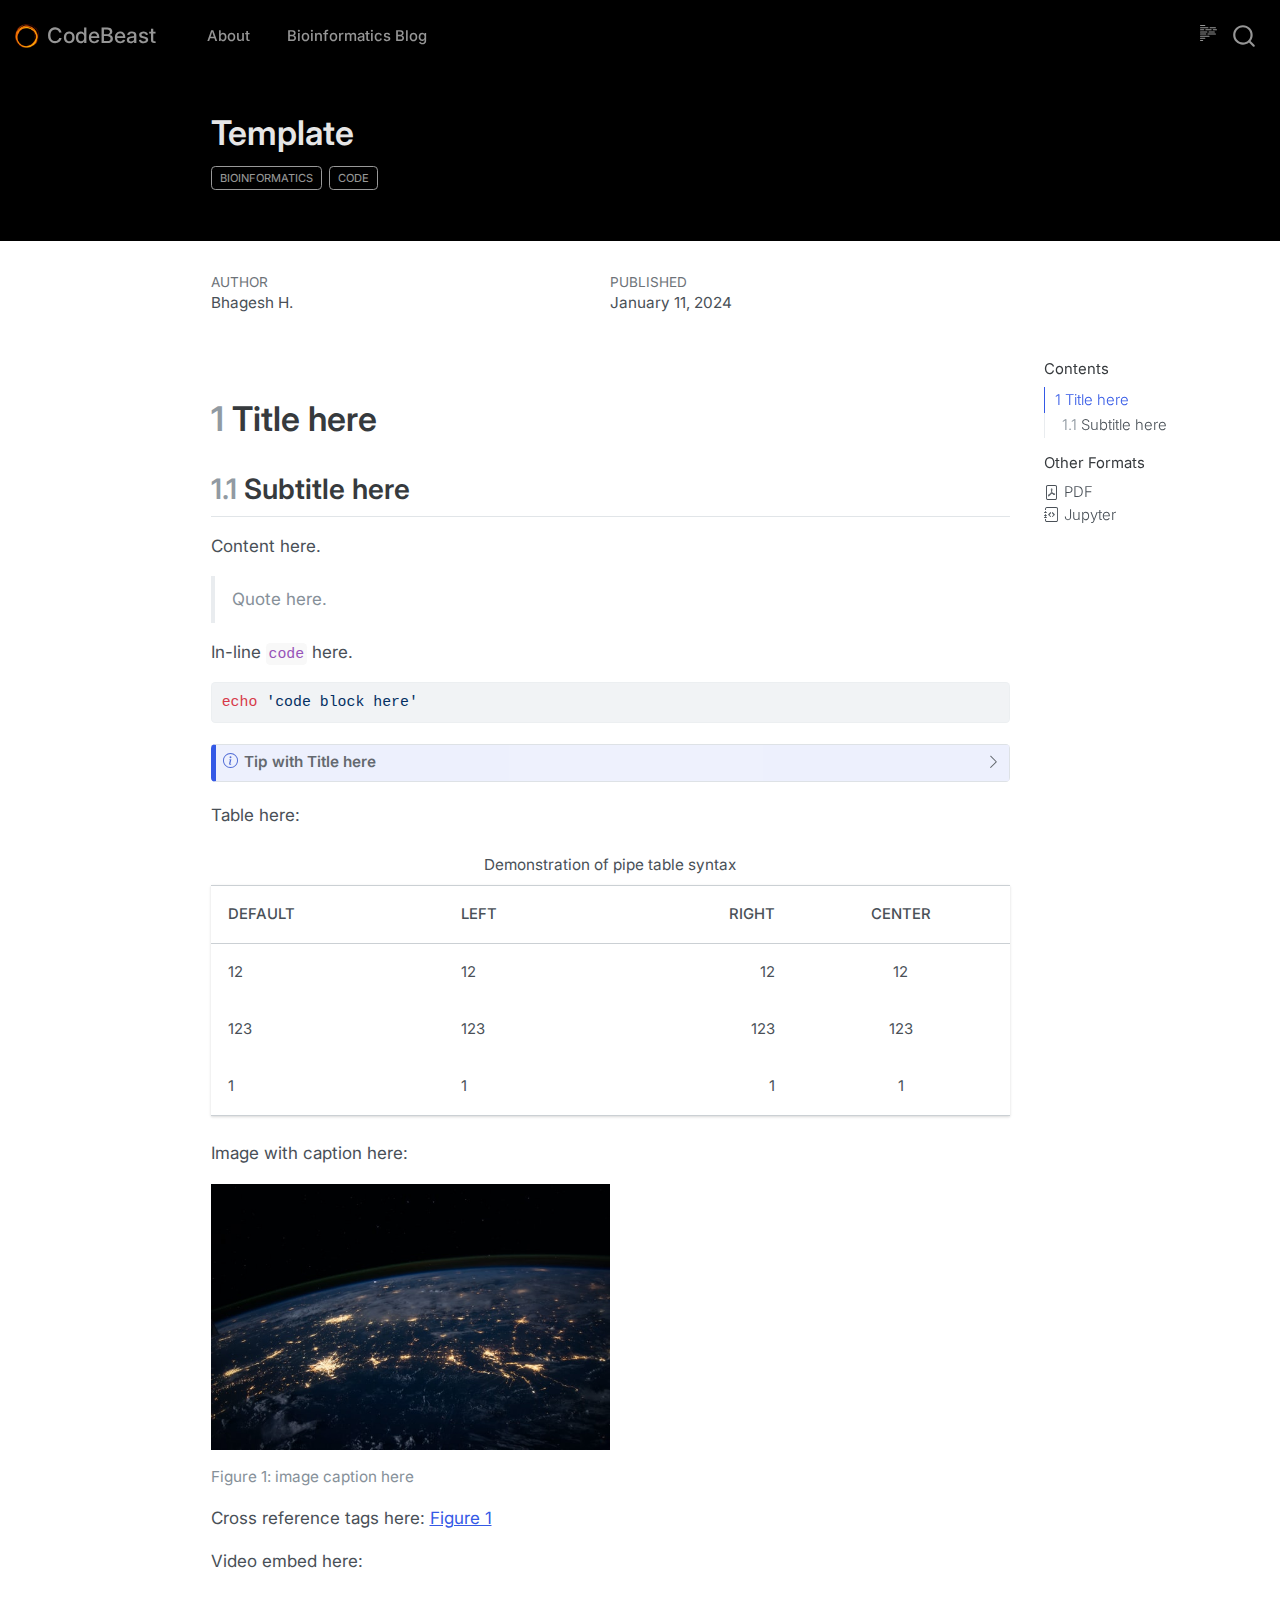
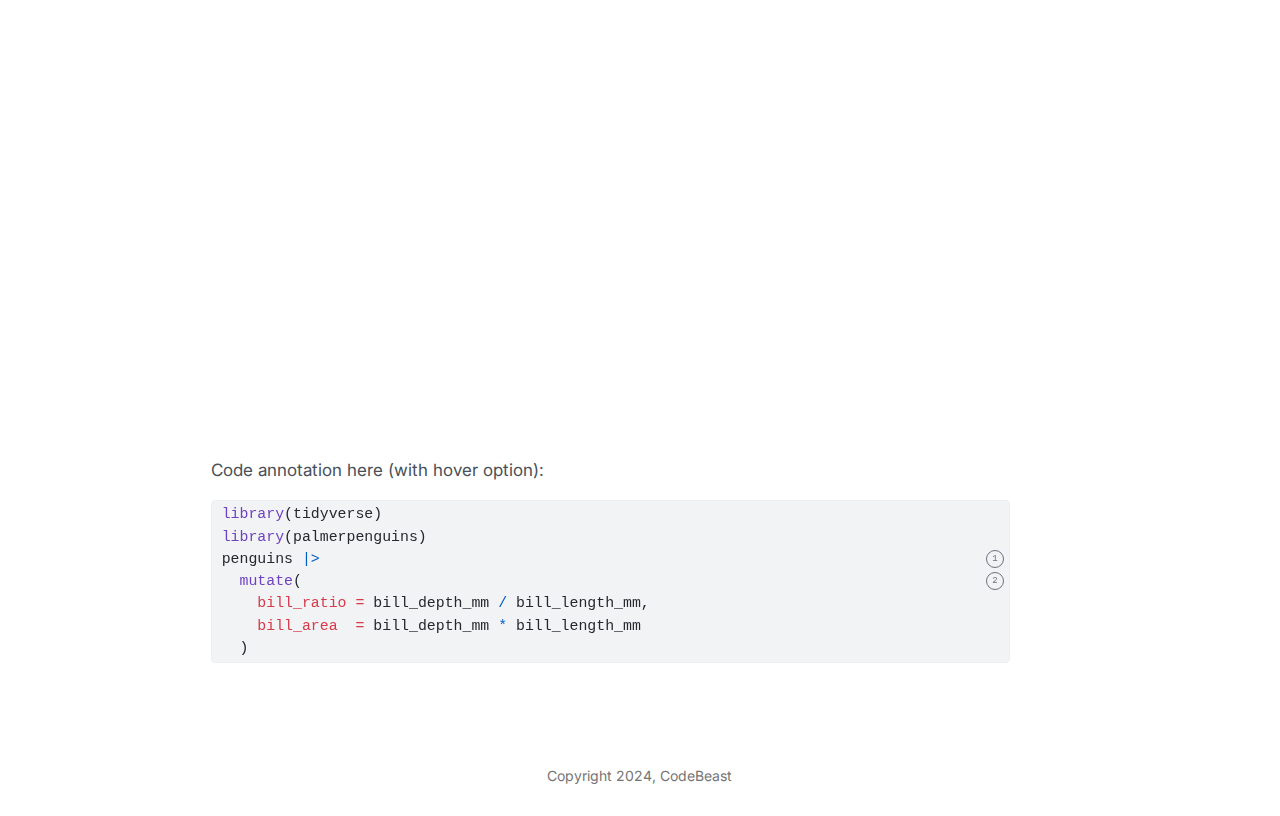
<file: posts/template/index.html>
<!DOCTYPE html>
<html xmlns="http://www.w3.org/1999/xhtml" lang="en" xml:lang="en"><head>

<meta charset="utf-8">
<meta name="generator" content="quarto-1.3.450">

<meta name="viewport" content="width=device-width, initial-scale=1.0, user-scalable=yes">

<meta name="author" content="Bhagesh H.">
<meta name="dcterms.date" content="2024-01-11">

<title>CodeBeast - Template</title>
<style>
code{white-space: pre-wrap;}
span.smallcaps{font-variant: small-caps;}
div.columns{display: flex; gap: min(4vw, 1.5em);}
div.column{flex: auto; overflow-x: auto;}
div.hanging-indent{margin-left: 1.5em; text-indent: -1.5em;}
ul.task-list{list-style: none;}
ul.task-list li input[type="checkbox"] {
  width: 0.8em;
  margin: 0 0.8em 0.2em -1em; /* quarto-specific, see https://github.com/quarto-dev/quarto-cli/issues/4556 */ 
  vertical-align: middle;
}
/* CSS for syntax highlighting */
pre > code.sourceCode { white-space: pre; position: relative; }
pre > code.sourceCode > span { display: inline-block; line-height: 1.25; }
pre > code.sourceCode > span:empty { height: 1.2em; }
.sourceCode { overflow: visible; }
code.sourceCode > span { color: inherit; text-decoration: inherit; }
div.sourceCode { margin: 1em 0; }
pre.sourceCode { margin: 0; }
@media screen {
div.sourceCode { overflow: auto; }
}
@media print {
pre > code.sourceCode { white-space: pre-wrap; }
pre > code.sourceCode > span { text-indent: -5em; padding-left: 5em; }
}
pre.numberSource code
  { counter-reset: source-line 0; }
pre.numberSource code > span
  { position: relative; left: -4em; counter-increment: source-line; }
pre.numberSource code > span > a:first-child::before
  { content: counter(source-line);
    position: relative; left: -1em; text-align: right; vertical-align: baseline;
    border: none; display: inline-block;
    -webkit-touch-callout: none; -webkit-user-select: none;
    -khtml-user-select: none; -moz-user-select: none;
    -ms-user-select: none; user-select: none;
    padding: 0 4px; width: 4em;
  }
pre.numberSource { margin-left: 3em;  padding-left: 4px; }
div.sourceCode
  {   }
@media screen {
pre > code.sourceCode > span > a:first-child::before { text-decoration: underline; }
}
</style>


<script src="../../site_libs/quarto-nav/quarto-nav.js"></script>
<script src="../../site_libs/quarto-nav/headroom.min.js"></script>
<script src="../../site_libs/clipboard/clipboard.min.js"></script>
<script src="../../site_libs/quarto-search/autocomplete.umd.js"></script>
<script src="../../site_libs/quarto-search/fuse.min.js"></script>
<script src="../../site_libs/quarto-search/quarto-search.js"></script>
<meta name="quarto:offset" content="../../">
<script src="../../site_libs/quarto-html/quarto.js"></script>
<script src="../../site_libs/quarto-html/popper.min.js"></script>
<script src="../../site_libs/quarto-html/tippy.umd.min.js"></script>
<script src="../../site_libs/quarto-html/anchor.min.js"></script>
<link href="../../site_libs/quarto-html/tippy.css" rel="stylesheet">
<link href="../../site_libs/quarto-html/quarto-syntax-highlighting.css" rel="stylesheet" id="quarto-text-highlighting-styles">
<script src="../../site_libs/bootstrap/bootstrap.min.js"></script>
<link href="../../site_libs/bootstrap/bootstrap-icons.css" rel="stylesheet">
<link href="../../site_libs/bootstrap/bootstrap.min.css" rel="stylesheet" id="quarto-bootstrap" data-mode="light">
<script id="quarto-search-options" type="application/json">{
  "location": "navbar",
  "copy-button": false,
  "collapse-after": 3,
  "panel-placement": "end",
  "type": "overlay",
  "limit": 20,
  "language": {
    "search-no-results-text": "No results",
    "search-matching-documents-text": "matching documents",
    "search-copy-link-title": "Copy link to search",
    "search-hide-matches-text": "Hide additional matches",
    "search-more-match-text": "more match in this document",
    "search-more-matches-text": "more matches in this document",
    "search-clear-button-title": "Clear",
    "search-detached-cancel-button-title": "Cancel",
    "search-submit-button-title": "Submit",
    "search-label": "Search"
  }
}</script>
<style>

      .quarto-title-block .quarto-title-banner h1,
      .quarto-title-block .quarto-title-banner h2,
      .quarto-title-block .quarto-title-banner h3,
      .quarto-title-block .quarto-title-banner h4,
      .quarto-title-block .quarto-title-banner h5,
      .quarto-title-block .quarto-title-banner h6
      {
        color: rgb(255, 255, 255);
      }

      .quarto-title-block .quarto-title-banner {
        color: rgb(255, 255, 255);
      }
</style>


<link rel="stylesheet" href="../../styles.css">
</head>

<body class="nav-fixed">

<div id="quarto-search-results"></div>
  <header id="quarto-header" class="headroom fixed-top">
    <nav class="navbar navbar-expand-lg navbar-dark ">
      <div class="navbar-container container-fluid">
      <div class="navbar-brand-container">
    <a href="../../index.html" class="navbar-brand navbar-brand-logo">
    <img src="../../images/logo.jpeg" alt="" class="navbar-logo">
    </a>
    <a class="navbar-brand" href="../../index.html">
    <span class="navbar-title">CodeBeast</span>
    </a>
  </div>
            <div id="quarto-search" class="" title="Search"></div>
          <button class="navbar-toggler" type="button" data-bs-toggle="collapse" data-bs-target="#navbarCollapse" aria-controls="navbarCollapse" aria-expanded="false" aria-label="Toggle navigation" onclick="if (window.quartoToggleHeadroom) { window.quartoToggleHeadroom(); }">
  <span class="navbar-toggler-icon"></span>
</button>
          <div class="collapse navbar-collapse" id="navbarCollapse">
            <ul class="navbar-nav navbar-nav-scroll me-auto">
  <li class="nav-item">
    <a class="nav-link" href="../../about.html" rel="" target="">
 <span class="menu-text">About</span></a>
  </li>  
  <li class="nav-item">
    <a class="nav-link" href="../../index.html" rel="" target="">
 <span class="menu-text">Bioinformatics Blog</span></a>
  </li>  
</ul>
            <div class="quarto-navbar-tools ms-auto">
  <a href="" class="quarto-reader-toggle quarto-navigation-tool px-1" onclick="window.quartoToggleReader(); return false;" title="Toggle reader mode">
  <div class="quarto-reader-toggle-btn">
  <i class="bi"></i>
  </div>
</a>
</div>
          </div> <!-- /navcollapse -->
      </div> <!-- /container-fluid -->
    </nav>
</header>
<!-- content -->
<header id="title-block-header" class="quarto-title-block default page-columns page-full">
  <div class="quarto-title-banner page-columns page-full">
    <div class="quarto-title column-body">
      <h1 class="title">Template</h1>
                                <div class="quarto-categories">
                <div class="quarto-category">bioinformatics</div>
                <div class="quarto-category">code</div>
              </div>
                  </div>
  </div>
    
  
  <div class="quarto-title-meta">

      <div>
      <div class="quarto-title-meta-heading">Author</div>
      <div class="quarto-title-meta-contents">
               <p>Bhagesh H. </p>
            </div>
    </div>
      
      <div>
      <div class="quarto-title-meta-heading">Published</div>
      <div class="quarto-title-meta-contents">
        <p class="date">January 11, 2024</p>
      </div>
    </div>
    
      
    </div>
    
  
  </header><div id="quarto-content" class="quarto-container page-columns page-rows-contents page-layout-article page-navbar">
<!-- sidebar -->
<!-- margin-sidebar -->
    <div id="quarto-margin-sidebar" class="sidebar margin-sidebar">
        <nav id="TOC" role="doc-toc" class="toc-active">
    <h2 id="toc-title">Contents</h2>
   
  <ul class="collapse">
  <li><a href="#title-here" id="toc-title-here" class="nav-link active" data-scroll-target="#title-here"><span class="header-section-number">1</span> Title here</a>
  <ul class="collapse">
  <li><a href="#subtitle-here" id="toc-subtitle-here" class="nav-link" data-scroll-target="#subtitle-here"><span class="header-section-number">1.1</span> Subtitle here</a></li>
  </ul></li>
  </ul>
<div class="quarto-alternate-formats"><h2>Other Formats</h2><ul><li><a href="index.pdf"><i class="bi bi-file-pdf"></i>PDF</a></li><li><a href="index.ipynb" download="index.ipynb"><i class="bi bi-journal-code"></i>Jupyter</a></li></ul></div></nav>
    </div>
<!-- main -->
<main class="content quarto-banner-title-block" id="quarto-document-content">




<section id="title-here" class="level1" data-number="1">
<h1 data-number="1"><span class="header-section-number">1</span> Title here</h1>
<section id="subtitle-here" class="level2" data-number="1.1">
<h2 data-number="1.1" class="anchored" data-anchor-id="subtitle-here"><span class="header-section-number">1.1</span> Subtitle here</h2>
<p>Content here.</p>
<blockquote class="blockquote">
<p>Quote here.</p>
</blockquote>
<p>In-line <code>code</code> here.</p>
<div class="sourceCode" id="cb1"><pre class="sourceCode bash code-with-copy"><code class="sourceCode bash"><span id="cb1-1"><a href="#cb1-1" aria-hidden="true" tabindex="-1"></a><span class="bu">echo</span> <span class="st">'code block here'</span></span></code><button title="Copy to Clipboard" class="code-copy-button"><i class="bi"></i></button></pre></div>
<div class="callout callout-style-default callout-note callout-titled" title="Tip with Title here">
<div class="callout-header d-flex align-content-center" data-bs-toggle="collapse" data-bs-target=".callout-1-contents" aria-controls="callout-1" aria-expanded="false" aria-label="Toggle callout">
<div class="callout-icon-container">
<i class="callout-icon"></i>
</div>
<div class="callout-title-container flex-fill">
Tip with Title here
</div>
<div class="callout-btn-toggle d-inline-block border-0 py-1 ps-1 pe-0 float-end"><i class="callout-toggle"></i></div>
</div>
<div id="callout-1" class="callout-1-contents callout-collapse collapse">
<div class="callout-body-container callout-body">
<p>Note that there are five types of callouts, including: <code>note</code>, <code>tip</code>, <code>warning</code>, <code>caution</code>, and <code>important</code>.</p>
</div>
</div>
</div>
<p>Table here:</p>
<table class="table">
<caption>Demonstration of pipe table syntax</caption>
<thead>
<tr class="header">
<th>Default</th>
<th style="text-align: left;">Left</th>
<th style="text-align: right;">Right</th>
<th style="text-align: center;">Center</th>
</tr>
</thead>
<tbody>
<tr class="odd">
<td>12</td>
<td style="text-align: left;">12</td>
<td style="text-align: right;">12</td>
<td style="text-align: center;">12</td>
</tr>
<tr class="even">
<td>123</td>
<td style="text-align: left;">123</td>
<td style="text-align: right;">123</td>
<td style="text-align: center;">123</td>
</tr>
<tr class="odd">
<td>1</td>
<td style="text-align: left;">1</td>
<td style="text-align: right;">1</td>
<td style="text-align: center;">1</td>
</tr>
</tbody>
</table>
<p>Image with caption here:</p>
<div id="fig-crossrefhere" class="quarto-figure quarto-figure-left anchored">
<figure class="figure">
<p><img src="image.jpg" class="img-fluid figure-img" style="width:50.0%"></p>
<figcaption class="figure-caption">Figure&nbsp;1: image caption here</figcaption>
</figure>
</div>
<p>Cross reference tags here: <a href="#fig-crossrefhere">Figure&nbsp;1</a></p>
<p>Video embed here:</p>
<div class="quarto-video ratio ratio-16x9"><iframe data-external="1" src="https://www.youtube.com/embed/4n_Ckdhirnw" title="" frameborder="0" allow="accelerometer; autoplay; clipboard-write; encrypted-media; gyroscope; picture-in-picture" allowfullscreen=""></iframe></div>
<p>Code annotation here (with hover option):</p>
<div class="sourceCode" id="annotated-cell-2"><pre class="sourceCode r code-annotation-code code-with-copy code-annotated"><code class="sourceCode r"><span id="annotated-cell-2-1"><a href="#annotated-cell-2-1" aria-hidden="true" tabindex="-1"></a><span class="fu">library</span>(tidyverse)</span>
<span id="annotated-cell-2-2"><a href="#annotated-cell-2-2" aria-hidden="true" tabindex="-1"></a><span class="fu">library</span>(palmerpenguins)</span>
<button class="code-annotation-anchor" data-target-cell="annotated-cell-2" data-target-annotation="1">1</button><span id="annotated-cell-2-3" class="code-annotation-target"><a href="#annotated-cell-2-3" aria-hidden="true" tabindex="-1"></a>penguins <span class="sc">|&gt;</span></span>
<button class="code-annotation-anchor" data-target-cell="annotated-cell-2" data-target-annotation="2">2</button><span id="annotated-cell-2-4" class="code-annotation-target"><a href="#annotated-cell-2-4" aria-hidden="true" tabindex="-1"></a>  <span class="fu">mutate</span>(</span>
<span id="annotated-cell-2-5"><a href="#annotated-cell-2-5" aria-hidden="true" tabindex="-1"></a>    <span class="at">bill_ratio =</span> bill_depth_mm <span class="sc">/</span> bill_length_mm,</span>
<span id="annotated-cell-2-6"><a href="#annotated-cell-2-6" aria-hidden="true" tabindex="-1"></a>    <span class="at">bill_area  =</span> bill_depth_mm <span class="sc">*</span> bill_length_mm</span>
<span id="annotated-cell-2-7"><a href="#annotated-cell-2-7" aria-hidden="true" tabindex="-1"></a>  )</span><div class="code-annotation-gutter-bg"></div><div class="code-annotation-gutter"></div></code><button title="Copy to Clipboard" class="code-copy-button"><i class="bi"></i></button></pre></div>
<dl class="code-annotation-container-hidden code-annotation-container-grid">
<dt data-target-cell="annotated-cell-2" data-target-annotation="1">1</dt>
<dd>
<span data-code-cell="annotated-cell-2" data-code-annotation="1" data-code-lines="3">Take <code>penguins</code>, and then,</span>
</dd>
<dt data-target-cell="annotated-cell-2" data-target-annotation="2">2</dt>
<dd>
<span data-code-cell="annotated-cell-2" data-code-annotation="2" data-code-lines="4,5,6,7">add new columns for the bill ratio and bill area.</span>
</dd>
</dl>


</section>
</section>

</main> <!-- /main -->
<script id="quarto-html-after-body" type="application/javascript">
window.document.addEventListener("DOMContentLoaded", function (event) {
  const toggleBodyColorMode = (bsSheetEl) => {
    const mode = bsSheetEl.getAttribute("data-mode");
    const bodyEl = window.document.querySelector("body");
    if (mode === "dark") {
      bodyEl.classList.add("quarto-dark");
      bodyEl.classList.remove("quarto-light");
    } else {
      bodyEl.classList.add("quarto-light");
      bodyEl.classList.remove("quarto-dark");
    }
  }
  const toggleBodyColorPrimary = () => {
    const bsSheetEl = window.document.querySelector("link#quarto-bootstrap");
    if (bsSheetEl) {
      toggleBodyColorMode(bsSheetEl);
    }
  }
  toggleBodyColorPrimary();  
  const icon = "";
  const anchorJS = new window.AnchorJS();
  anchorJS.options = {
    placement: 'right',
    icon: icon
  };
  anchorJS.add('.anchored');
  const isCodeAnnotation = (el) => {
    for (const clz of el.classList) {
      if (clz.startsWith('code-annotation-')) {                     
        return true;
      }
    }
    return false;
  }
  const clipboard = new window.ClipboardJS('.code-copy-button', {
    text: function(trigger) {
      const codeEl = trigger.previousElementSibling.cloneNode(true);
      for (const childEl of codeEl.children) {
        if (isCodeAnnotation(childEl)) {
          childEl.remove();
        }
      }
      return codeEl.innerText;
    }
  });
  clipboard.on('success', function(e) {
    // button target
    const button = e.trigger;
    // don't keep focus
    button.blur();
    // flash "checked"
    button.classList.add('code-copy-button-checked');
    var currentTitle = button.getAttribute("title");
    button.setAttribute("title", "Copied!");
    let tooltip;
    if (window.bootstrap) {
      button.setAttribute("data-bs-toggle", "tooltip");
      button.setAttribute("data-bs-placement", "left");
      button.setAttribute("data-bs-title", "Copied!");
      tooltip = new bootstrap.Tooltip(button, 
        { trigger: "manual", 
          customClass: "code-copy-button-tooltip",
          offset: [0, -8]});
      tooltip.show();    
    }
    setTimeout(function() {
      if (tooltip) {
        tooltip.hide();
        button.removeAttribute("data-bs-title");
        button.removeAttribute("data-bs-toggle");
        button.removeAttribute("data-bs-placement");
      }
      button.setAttribute("title", currentTitle);
      button.classList.remove('code-copy-button-checked');
    }, 1000);
    // clear code selection
    e.clearSelection();
  });
  function tippyHover(el, contentFn) {
    const config = {
      allowHTML: true,
      content: contentFn,
      maxWidth: 500,
      delay: 100,
      arrow: false,
      appendTo: function(el) {
          return el.parentElement;
      },
      interactive: true,
      interactiveBorder: 10,
      theme: 'quarto',
      placement: 'bottom-start'
    };
    window.tippy(el, config); 
  }
  const noterefs = window.document.querySelectorAll('a[role="doc-noteref"]');
  for (var i=0; i<noterefs.length; i++) {
    const ref = noterefs[i];
    tippyHover(ref, function() {
      // use id or data attribute instead here
      let href = ref.getAttribute('data-footnote-href') || ref.getAttribute('href');
      try { href = new URL(href).hash; } catch {}
      const id = href.replace(/^#\/?/, "");
      const note = window.document.getElementById(id);
      return note.innerHTML;
    });
  }
      let selectedAnnoteEl;
      const selectorForAnnotation = ( cell, annotation) => {
        let cellAttr = 'data-code-cell="' + cell + '"';
        let lineAttr = 'data-code-annotation="' +  annotation + '"';
        const selector = 'span[' + cellAttr + '][' + lineAttr + ']';
        return selector;
      }
      const selectCodeLines = (annoteEl) => {
        const doc = window.document;
        const targetCell = annoteEl.getAttribute("data-target-cell");
        const targetAnnotation = annoteEl.getAttribute("data-target-annotation");
        const annoteSpan = window.document.querySelector(selectorForAnnotation(targetCell, targetAnnotation));
        const lines = annoteSpan.getAttribute("data-code-lines").split(",");
        const lineIds = lines.map((line) => {
          return targetCell + "-" + line;
        })
        let top = null;
        let height = null;
        let parent = null;
        if (lineIds.length > 0) {
            //compute the position of the single el (top and bottom and make a div)
            const el = window.document.getElementById(lineIds[0]);
            top = el.offsetTop;
            height = el.offsetHeight;
            parent = el.parentElement.parentElement;
          if (lineIds.length > 1) {
            const lastEl = window.document.getElementById(lineIds[lineIds.length - 1]);
            const bottom = lastEl.offsetTop + lastEl.offsetHeight;
            height = bottom - top;
          }
          if (top !== null && height !== null && parent !== null) {
            // cook up a div (if necessary) and position it 
            let div = window.document.getElementById("code-annotation-line-highlight");
            if (div === null) {
              div = window.document.createElement("div");
              div.setAttribute("id", "code-annotation-line-highlight");
              div.style.position = 'absolute';
              parent.appendChild(div);
            }
            div.style.top = top - 2 + "px";
            div.style.height = height + 4 + "px";
            let gutterDiv = window.document.getElementById("code-annotation-line-highlight-gutter");
            if (gutterDiv === null) {
              gutterDiv = window.document.createElement("div");
              gutterDiv.setAttribute("id", "code-annotation-line-highlight-gutter");
              gutterDiv.style.position = 'absolute';
              const codeCell = window.document.getElementById(targetCell);
              const gutter = codeCell.querySelector('.code-annotation-gutter');
              gutter.appendChild(gutterDiv);
            }
            gutterDiv.style.top = top - 2 + "px";
            gutterDiv.style.height = height + 4 + "px";
          }
          selectedAnnoteEl = annoteEl;
        }
      };
      const unselectCodeLines = () => {
        const elementsIds = ["code-annotation-line-highlight", "code-annotation-line-highlight-gutter"];
        elementsIds.forEach((elId) => {
          const div = window.document.getElementById(elId);
          if (div) {
            div.remove();
          }
        });
        selectedAnnoteEl = undefined;
      };
      // Handle positioning of the toggle
      window.addEventListener(
      "resize",
      throttle(() => {
        elRect = undefined;
        if (selectedAnnoteEl) {
          selectCodeLines(selectedAnnoteEl);
        }
      }, 10)
      );
      function throttle(fn, ms) {
      let throttle = false;
      let timer;
        return (...args) => {
          if(!throttle) { // first call gets through
              fn.apply(this, args);
              throttle = true;
          } else { // all the others get throttled
              if(timer) clearTimeout(timer); // cancel #2
              timer = setTimeout(() => {
                fn.apply(this, args);
                timer = throttle = false;
              }, ms);
          }
        };
      }
      const annoteTargets = window.document.querySelectorAll('.code-annotation-anchor');
      for (let i=0; i<annoteTargets.length; i++) {
        const annoteTarget = annoteTargets[i];
        const targetCell = annoteTarget.getAttribute("data-target-cell");
        const targetAnnotation = annoteTarget.getAttribute("data-target-annotation");
        const contentFn = () => {
          const content = window.document.querySelector(selectorForAnnotation(targetCell, targetAnnotation));
          if (content) {
            const tipContent = content.cloneNode(true);
            tipContent.classList.add("code-annotation-tip-content");
            return tipContent.outerHTML;
          }
        }
        const config = {
          allowHTML: true,
          content: contentFn,
          onShow: (instance) => {
            selectCodeLines(instance.reference);
            instance.reference.classList.add('code-annotation-active');
            window.tippy.hideAll();
          },
          onHide: (instance) => {
            unselectCodeLines();
            instance.reference.classList.remove('code-annotation-active');
          },
          maxWidth: 300,
          delay: [50, 0],
          duration: [200, 0],
          offset: [5, 10],
          arrow: true,
          appendTo: function(el) {
            return el.parentElement.parentElement.parentElement;
          },
          interactive: true,
          interactiveBorder: 10,
          theme: 'quarto',
          placement: 'right',
          popperOptions: {
            modifiers: [
            {
              name: 'flip',
              options: {
                flipVariations: false, // true by default
                allowedAutoPlacements: ['right'],
                fallbackPlacements: ['right', 'top', 'top-start', 'top-end'],
              },
            },
            {
              name: 'preventOverflow',
              options: {
                mainAxis: false,
                altAxis: false
              }
            }
            ]        
          }      
        };
        window.tippy(annoteTarget, config); 
      }
  const findCites = (el) => {
    const parentEl = el.parentElement;
    if (parentEl) {
      const cites = parentEl.dataset.cites;
      if (cites) {
        return {
          el,
          cites: cites.split(' ')
        };
      } else {
        return findCites(el.parentElement)
      }
    } else {
      return undefined;
    }
  };
  var bibliorefs = window.document.querySelectorAll('a[role="doc-biblioref"]');
  for (var i=0; i<bibliorefs.length; i++) {
    const ref = bibliorefs[i];
    const citeInfo = findCites(ref);
    if (citeInfo) {
      tippyHover(citeInfo.el, function() {
        var popup = window.document.createElement('div');
        citeInfo.cites.forEach(function(cite) {
          var citeDiv = window.document.createElement('div');
          citeDiv.classList.add('hanging-indent');
          citeDiv.classList.add('csl-entry');
          var biblioDiv = window.document.getElementById('ref-' + cite);
          if (biblioDiv) {
            citeDiv.innerHTML = biblioDiv.innerHTML;
          }
          popup.appendChild(citeDiv);
        });
        return popup.innerHTML;
      });
    }
  }
});
</script>
</div> <!-- /content -->
<footer class="footer">
  <div class="nav-footer">
    <div class="nav-footer-left">
      &nbsp;
    </div>   
    <div class="nav-footer-center">Copyright 2024, CodeBeast</div>
    <div class="nav-footer-right">
      &nbsp;
    </div>
  </div>
</footer>



</body></html>
</file>
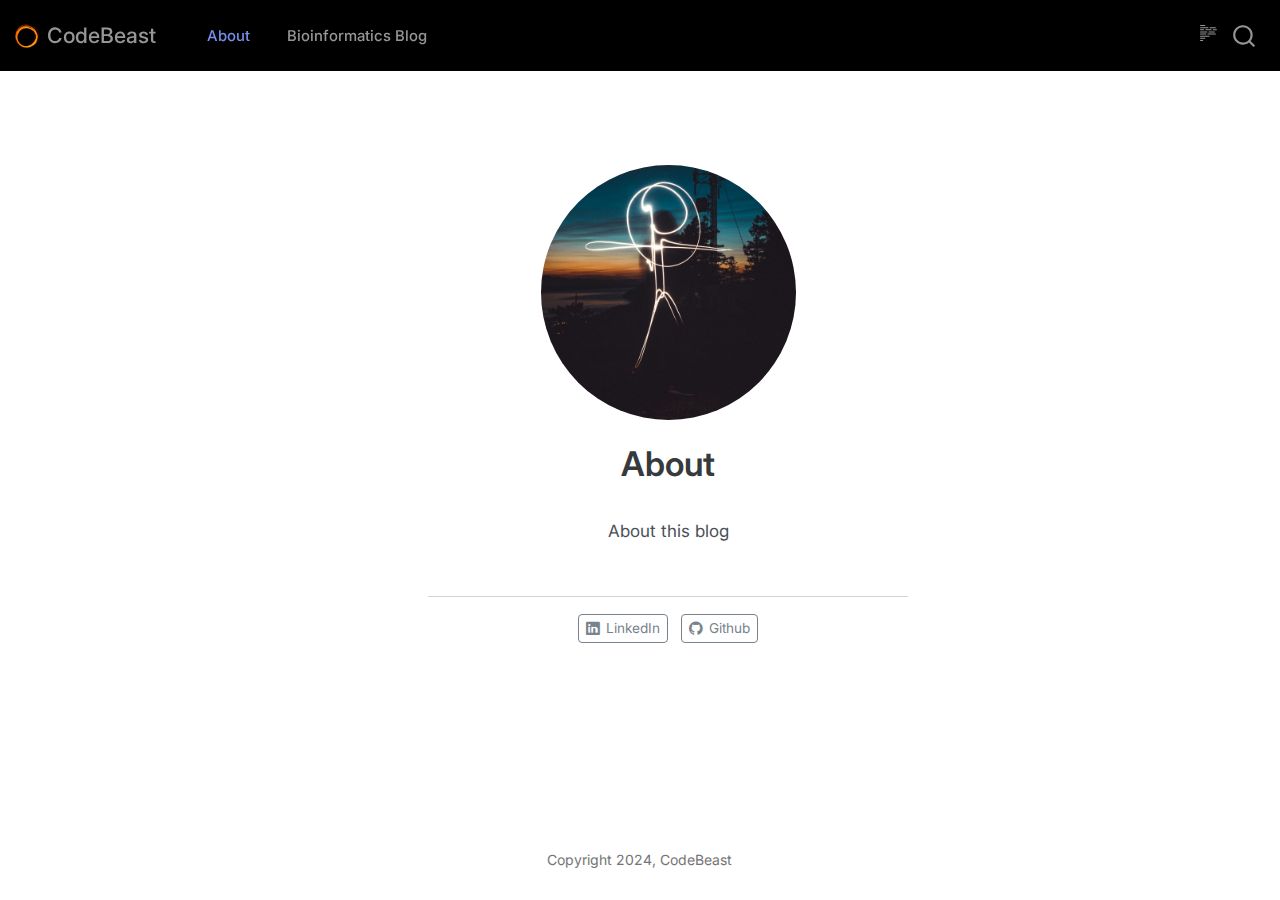
<file: about.html>
<!DOCTYPE html>
<html xmlns="http://www.w3.org/1999/xhtml" lang="en" xml:lang="en"><head>

<meta charset="utf-8">
<meta name="generator" content="quarto-1.3.450">

<meta name="viewport" content="width=device-width, initial-scale=1.0, user-scalable=yes">


<title>CodeBeast - About</title>
<style>
code{white-space: pre-wrap;}
span.smallcaps{font-variant: small-caps;}
div.columns{display: flex; gap: min(4vw, 1.5em);}
div.column{flex: auto; overflow-x: auto;}
div.hanging-indent{margin-left: 1.5em; text-indent: -1.5em;}
ul.task-list{list-style: none;}
ul.task-list li input[type="checkbox"] {
  width: 0.8em;
  margin: 0 0.8em 0.2em -1em; /* quarto-specific, see https://github.com/quarto-dev/quarto-cli/issues/4556 */ 
  vertical-align: middle;
}
</style>


<script src="site_libs/quarto-nav/quarto-nav.js"></script>
<script src="site_libs/quarto-nav/headroom.min.js"></script>
<script src="site_libs/clipboard/clipboard.min.js"></script>
<script src="site_libs/quarto-search/autocomplete.umd.js"></script>
<script src="site_libs/quarto-search/fuse.min.js"></script>
<script src="site_libs/quarto-search/quarto-search.js"></script>
<meta name="quarto:offset" content="./">
<script src="site_libs/quarto-html/quarto.js"></script>
<script src="site_libs/quarto-html/popper.min.js"></script>
<script src="site_libs/quarto-html/tippy.umd.min.js"></script>
<link href="site_libs/quarto-html/tippy.css" rel="stylesheet">
<link href="site_libs/quarto-html/quarto-syntax-highlighting.css" rel="stylesheet" id="quarto-text-highlighting-styles">
<script src="site_libs/bootstrap/bootstrap.min.js"></script>
<link href="site_libs/bootstrap/bootstrap-icons.css" rel="stylesheet">
<link href="site_libs/bootstrap/bootstrap.min.css" rel="stylesheet" id="quarto-bootstrap" data-mode="light">
<script id="quarto-search-options" type="application/json">{
  "location": "navbar",
  "copy-button": false,
  "collapse-after": 3,
  "panel-placement": "end",
  "type": "overlay",
  "limit": 20,
  "language": {
    "search-no-results-text": "No results",
    "search-matching-documents-text": "matching documents",
    "search-copy-link-title": "Copy link to search",
    "search-hide-matches-text": "Hide additional matches",
    "search-more-match-text": "more match in this document",
    "search-more-matches-text": "more matches in this document",
    "search-clear-button-title": "Clear",
    "search-detached-cancel-button-title": "Cancel",
    "search-submit-button-title": "Submit",
    "search-label": "Search"
  }
}</script>


<link rel="stylesheet" href="styles.css">
</head>

<body class="nav-fixed fullcontent">

<div id="quarto-search-results"></div>
  <header id="quarto-header" class="headroom fixed-top">
    <nav class="navbar navbar-expand-lg navbar-dark ">
      <div class="navbar-container container-fluid">
      <div class="navbar-brand-container">
    <a href="./index.html" class="navbar-brand navbar-brand-logo">
    <img src="./images/logo.jpeg" alt="" class="navbar-logo">
    </a>
    <a class="navbar-brand" href="./index.html">
    <span class="navbar-title">CodeBeast</span>
    </a>
  </div>
            <div id="quarto-search" class="" title="Search"></div>
          <button class="navbar-toggler" type="button" data-bs-toggle="collapse" data-bs-target="#navbarCollapse" aria-controls="navbarCollapse" aria-expanded="false" aria-label="Toggle navigation" onclick="if (window.quartoToggleHeadroom) { window.quartoToggleHeadroom(); }">
  <span class="navbar-toggler-icon"></span>
</button>
          <div class="collapse navbar-collapse" id="navbarCollapse">
            <ul class="navbar-nav navbar-nav-scroll me-auto">
  <li class="nav-item">
    <a class="nav-link active" href="./about.html" rel="" target="" aria-current="page">
 <span class="menu-text">About</span></a>
  </li>  
  <li class="nav-item">
    <a class="nav-link" href="./index.html" rel="" target="">
 <span class="menu-text">Bioinformatics Blog</span></a>
  </li>  
</ul>
            <div class="quarto-navbar-tools ms-auto">
  <a href="" class="quarto-reader-toggle quarto-navigation-tool px-1" onclick="window.quartoToggleReader(); return false;" title="Toggle reader mode">
  <div class="quarto-reader-toggle-btn">
  <i class="bi"></i>
  </div>
</a>
</div>
          </div> <!-- /navcollapse -->
      </div> <!-- /container-fluid -->
    </nav>
</header>
<!-- content -->
<div id="quarto-content" class="quarto-container page-columns page-rows-contents page-layout-article page-navbar">
<!-- sidebar -->
<!-- margin-sidebar -->
    
<!-- main -->
<div class="quarto-about-jolla">
  <img src="profile.jpg" class="about-image
  round " style="height: 15em; width: 15em;">
 <header id="title-block-header" class="quarto-title-block default">
<div class="quarto-title">
<h1 class="title">About</h1>
</div>
<div class="quarto-title-meta">
  </div>
</header><main class="content" id="quarto-document-content">
<p>About this blog</p>


</main> 
  <hr class="about-sep">
   <div class="about-links">
  <a href="https://www.linkedin.com/in/bhagesh-hunakunti" class="about-link" rel="" target="">
    <i class="bi bi-linkedin"></i>
     <span class="about-link-text">LinkedIn</span>
  </a>
  <a href="https://github.com/bhagesh-codebeast" class="about-link" rel="" target="">
    <i class="bi bi-github"></i>
     <span class="about-link-text">Github</span>
  </a>
</div>
</div>
 <!-- /main -->
<script id="quarto-html-after-body" type="application/javascript">
window.document.addEventListener("DOMContentLoaded", function (event) {
  const toggleBodyColorMode = (bsSheetEl) => {
    const mode = bsSheetEl.getAttribute("data-mode");
    const bodyEl = window.document.querySelector("body");
    if (mode === "dark") {
      bodyEl.classList.add("quarto-dark");
      bodyEl.classList.remove("quarto-light");
    } else {
      bodyEl.classList.add("quarto-light");
      bodyEl.classList.remove("quarto-dark");
    }
  }
  const toggleBodyColorPrimary = () => {
    const bsSheetEl = window.document.querySelector("link#quarto-bootstrap");
    if (bsSheetEl) {
      toggleBodyColorMode(bsSheetEl);
    }
  }
  toggleBodyColorPrimary();  
  const isCodeAnnotation = (el) => {
    for (const clz of el.classList) {
      if (clz.startsWith('code-annotation-')) {                     
        return true;
      }
    }
    return false;
  }
  const clipboard = new window.ClipboardJS('.code-copy-button', {
    text: function(trigger) {
      const codeEl = trigger.previousElementSibling.cloneNode(true);
      for (const childEl of codeEl.children) {
        if (isCodeAnnotation(childEl)) {
          childEl.remove();
        }
      }
      return codeEl.innerText;
    }
  });
  clipboard.on('success', function(e) {
    // button target
    const button = e.trigger;
    // don't keep focus
    button.blur();
    // flash "checked"
    button.classList.add('code-copy-button-checked');
    var currentTitle = button.getAttribute("title");
    button.setAttribute("title", "Copied!");
    let tooltip;
    if (window.bootstrap) {
      button.setAttribute("data-bs-toggle", "tooltip");
      button.setAttribute("data-bs-placement", "left");
      button.setAttribute("data-bs-title", "Copied!");
      tooltip = new bootstrap.Tooltip(button, 
        { trigger: "manual", 
          customClass: "code-copy-button-tooltip",
          offset: [0, -8]});
      tooltip.show();    
    }
    setTimeout(function() {
      if (tooltip) {
        tooltip.hide();
        button.removeAttribute("data-bs-title");
        button.removeAttribute("data-bs-toggle");
        button.removeAttribute("data-bs-placement");
      }
      button.setAttribute("title", currentTitle);
      button.classList.remove('code-copy-button-checked');
    }, 1000);
    // clear code selection
    e.clearSelection();
  });
  function tippyHover(el, contentFn) {
    const config = {
      allowHTML: true,
      content: contentFn,
      maxWidth: 500,
      delay: 100,
      arrow: false,
      appendTo: function(el) {
          return el.parentElement;
      },
      interactive: true,
      interactiveBorder: 10,
      theme: 'quarto',
      placement: 'bottom-start'
    };
    window.tippy(el, config); 
  }
  const noterefs = window.document.querySelectorAll('a[role="doc-noteref"]');
  for (var i=0; i<noterefs.length; i++) {
    const ref = noterefs[i];
    tippyHover(ref, function() {
      // use id or data attribute instead here
      let href = ref.getAttribute('data-footnote-href') || ref.getAttribute('href');
      try { href = new URL(href).hash; } catch {}
      const id = href.replace(/^#\/?/, "");
      const note = window.document.getElementById(id);
      return note.innerHTML;
    });
  }
      let selectedAnnoteEl;
      const selectorForAnnotation = ( cell, annotation) => {
        let cellAttr = 'data-code-cell="' + cell + '"';
        let lineAttr = 'data-code-annotation="' +  annotation + '"';
        const selector = 'span[' + cellAttr + '][' + lineAttr + ']';
        return selector;
      }
      const selectCodeLines = (annoteEl) => {
        const doc = window.document;
        const targetCell = annoteEl.getAttribute("data-target-cell");
        const targetAnnotation = annoteEl.getAttribute("data-target-annotation");
        const annoteSpan = window.document.querySelector(selectorForAnnotation(targetCell, targetAnnotation));
        const lines = annoteSpan.getAttribute("data-code-lines").split(",");
        const lineIds = lines.map((line) => {
          return targetCell + "-" + line;
        })
        let top = null;
        let height = null;
        let parent = null;
        if (lineIds.length > 0) {
            //compute the position of the single el (top and bottom and make a div)
            const el = window.document.getElementById(lineIds[0]);
            top = el.offsetTop;
            height = el.offsetHeight;
            parent = el.parentElement.parentElement;
          if (lineIds.length > 1) {
            const lastEl = window.document.getElementById(lineIds[lineIds.length - 1]);
            const bottom = lastEl.offsetTop + lastEl.offsetHeight;
            height = bottom - top;
          }
          if (top !== null && height !== null && parent !== null) {
            // cook up a div (if necessary) and position it 
            let div = window.document.getElementById("code-annotation-line-highlight");
            if (div === null) {
              div = window.document.createElement("div");
              div.setAttribute("id", "code-annotation-line-highlight");
              div.style.position = 'absolute';
              parent.appendChild(div);
            }
            div.style.top = top - 2 + "px";
            div.style.height = height + 4 + "px";
            let gutterDiv = window.document.getElementById("code-annotation-line-highlight-gutter");
            if (gutterDiv === null) {
              gutterDiv = window.document.createElement("div");
              gutterDiv.setAttribute("id", "code-annotation-line-highlight-gutter");
              gutterDiv.style.position = 'absolute';
              const codeCell = window.document.getElementById(targetCell);
              const gutter = codeCell.querySelector('.code-annotation-gutter');
              gutter.appendChild(gutterDiv);
            }
            gutterDiv.style.top = top - 2 + "px";
            gutterDiv.style.height = height + 4 + "px";
          }
          selectedAnnoteEl = annoteEl;
        }
      };
      const unselectCodeLines = () => {
        const elementsIds = ["code-annotation-line-highlight", "code-annotation-line-highlight-gutter"];
        elementsIds.forEach((elId) => {
          const div = window.document.getElementById(elId);
          if (div) {
            div.remove();
          }
        });
        selectedAnnoteEl = undefined;
      };
      // Attach click handler to the DT
      const annoteDls = window.document.querySelectorAll('dt[data-target-cell]');
      for (const annoteDlNode of annoteDls) {
        annoteDlNode.addEventListener('click', (event) => {
          const clickedEl = event.target;
          if (clickedEl !== selectedAnnoteEl) {
            unselectCodeLines();
            const activeEl = window.document.querySelector('dt[data-target-cell].code-annotation-active');
            if (activeEl) {
              activeEl.classList.remove('code-annotation-active');
            }
            selectCodeLines(clickedEl);
            clickedEl.classList.add('code-annotation-active');
          } else {
            // Unselect the line
            unselectCodeLines();
            clickedEl.classList.remove('code-annotation-active');
          }
        });
      }
  const findCites = (el) => {
    const parentEl = el.parentElement;
    if (parentEl) {
      const cites = parentEl.dataset.cites;
      if (cites) {
        return {
          el,
          cites: cites.split(' ')
        };
      } else {
        return findCites(el.parentElement)
      }
    } else {
      return undefined;
    }
  };
  var bibliorefs = window.document.querySelectorAll('a[role="doc-biblioref"]');
  for (var i=0; i<bibliorefs.length; i++) {
    const ref = bibliorefs[i];
    const citeInfo = findCites(ref);
    if (citeInfo) {
      tippyHover(citeInfo.el, function() {
        var popup = window.document.createElement('div');
        citeInfo.cites.forEach(function(cite) {
          var citeDiv = window.document.createElement('div');
          citeDiv.classList.add('hanging-indent');
          citeDiv.classList.add('csl-entry');
          var biblioDiv = window.document.getElementById('ref-' + cite);
          if (biblioDiv) {
            citeDiv.innerHTML = biblioDiv.innerHTML;
          }
          popup.appendChild(citeDiv);
        });
        return popup.innerHTML;
      });
    }
  }
});
</script>
</div> <!-- /content -->
<footer class="footer">
  <div class="nav-footer">
    <div class="nav-footer-left">
      &nbsp;
    </div>   
    <div class="nav-footer-center">Copyright 2024, CodeBeast</div>
    <div class="nav-footer-right">
      &nbsp;
    </div>
  </div>
</footer>



</body></html>
</file>
<file: site_libs/quarto-html/tippy.css>
.tippy-box[data-animation=fade][data-state=hidden]{opacity:0}[data-tippy-root]{max-width:calc(100vw - 10px)}.tippy-box{position:relative;background-color:#333;color:#fff;border-radius:4px;font-size:14px;line-height:1.4;white-space:normal;outline:0;transition-property:transform,visibility,opacity}.tippy-box[data-placement^=top]>.tippy-arrow{bottom:0}.tippy-box[data-placement^=top]>.tippy-arrow:before{bottom:-7px;left:0;border-width:8px 8px 0;border-top-color:initial;transform-origin:center top}.tippy-box[data-placement^=bottom]>.tippy-arrow{top:0}.tippy-box[data-placement^=bottom]>.tippy-arrow:before{top:-7px;left:0;border-width:0 8px 8px;border-bottom-color:initial;transform-origin:center bottom}.tippy-box[data-placement^=left]>.tippy-arrow{right:0}.tippy-box[data-placement^=left]>.tippy-arrow:before{border-width:8px 0 8px 8px;border-left-color:initial;right:-7px;transform-origin:center left}.tippy-box[data-placement^=right]>.tippy-arrow{left:0}.tippy-box[data-placement^=right]>.tippy-arrow:before{left:-7px;border-width:8px 8px 8px 0;border-right-color:initial;transform-origin:center right}.tippy-box[data-inertia][data-state=visible]{transition-timing-function:cubic-bezier(.54,1.5,.38,1.11)}.tippy-arrow{width:16px;height:16px;color:#333}.tippy-arrow:before{content:"";position:absolute;border-color:transparent;border-style:solid}.tippy-content{position:relative;padding:5px 9px;z-index:1}
</file>
<file: site_libs/quarto-html/quarto-syntax-highlighting.css>
/* quarto syntax highlight colors */
:root {
  --quarto-hl-al-color: #ff5555;
  --quarto-hl-an-color: #6a737d;
  --quarto-hl-at-color: #d73a49;
  --quarto-hl-bn-color: #005cc5;
  --quarto-hl-bu-color: #d73a49;
  --quarto-hl-ch-color: #032f62;
  --quarto-hl-co-color: #6a737d;
  --quarto-hl-cv-color: #6a737d;
  --quarto-hl-cn-color: #005cc5;
  --quarto-hl-cf-color: #d73a49;
  --quarto-hl-dt-color: #d73a49;
  --quarto-hl-dv-color: #005cc5;
  --quarto-hl-do-color: #6a737d;
  --quarto-hl-er-color: #ff5555;
  --quarto-hl-ex-color: #d73a49;
  --quarto-hl-fl-color: #005cc5;
  --quarto-hl-fu-color: #6f42c1;
  --quarto-hl-im-color: #032f62;
  --quarto-hl-in-color: #6a737d;
  --quarto-hl-kw-color: #d73a49;
  --quarto-hl-op-color: #24292e;
  --quarto-hl-pp-color: #d73a49;
  --quarto-hl-re-color: #6a737d;
  --quarto-hl-sc-color: #005cc5;
  --quarto-hl-ss-color: #032f62;
  --quarto-hl-st-color: #032f62;
  --quarto-hl-va-color: #e36209;
  --quarto-hl-vs-color: #032f62;
  --quarto-hl-wa-color: #ff5555;
}

/* other quarto variables */
:root {
  --quarto-font-monospace: SFMono-Regular, Menlo, Monaco, Consolas, "Liberation Mono", "Courier New", monospace;
}

code span.al {
  font-weight: bold;
  color: #ff5555;
}

code span.an {
  color: #6a737d;
}

code span.at {
  color: #d73a49;
}

code span.bn {
  color: #005cc5;
}

code span.bu {
  color: #d73a49;
}

code span.ch {
  color: #032f62;
}

code span.co {
  color: #6a737d;
}

code span.cv {
  color: #6a737d;
}

code span.cn {
  color: #005cc5;
}

code span.cf {
  color: #d73a49;
}

code span.dt {
  color: #d73a49;
}

code span.dv {
  color: #005cc5;
}

code span.do {
  color: #6a737d;
}

code span.er {
  color: #ff5555;
  text-decoration: underline;
}

code span.ex {
  font-weight: bold;
  color: #d73a49;
}

code span.fl {
  color: #005cc5;
}

code span.fu {
  color: #6f42c1;
}

code span.im {
  color: #032f62;
}

code span.in {
  color: #6a737d;
}

code span.kw {
  color: #d73a49;
}

pre > code.sourceCode > span {
  color: #24292e;
}

code span {
  color: #24292e;
}

code.sourceCode > span {
  color: #24292e;
}

div.sourceCode,
div.sourceCode pre.sourceCode {
  color: #24292e;
}

code span.op {
  color: #24292e;
}

code span.pp {
  color: #d73a49;
}

code span.re {
  color: #6a737d;
}

code span.sc {
  color: #005cc5;
}

code span.ss {
  color: #032f62;
}

code span.st {
  color: #032f62;
}

code span.va {
  color: #e36209;
}

code span.vs {
  color: #032f62;
}

code span.wa {
  color: #ff5555;
}

.prevent-inlining {
  content: "</";
}

/*# sourceMappingURL=debc5d5d77c3f9108843748ff7464032.css.map */
</file>
<file: styles.css>
/* css styles */
</file>
